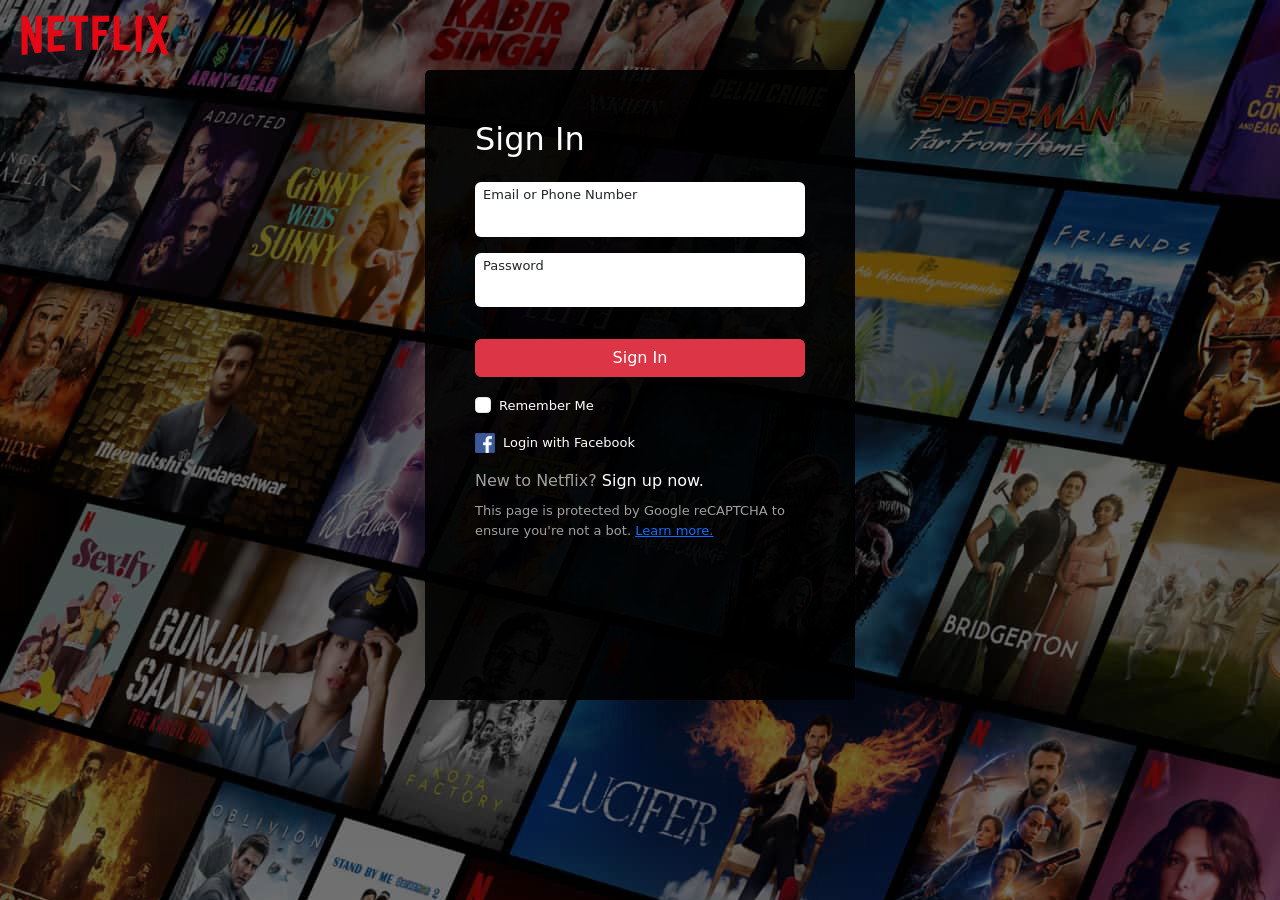
<file: index.html>
<!doctype html>
<html lang="en">
  <head>
    <!-- Required meta tags -->
    <meta charset="utf-8">
    <meta name="viewport" content="width=device-width, initial-scale=1">

    <!-- Bootstrap CSS -->
    <link href="https://cdn.jsdelivr.net/npm/bootstrap@5.0.2/dist/css/bootstrap.min.css" rel="stylesheet" integrity="sha384-EVSTQN3/azprG1Anm3QDgpJLIm9Nao0Yz1ztcQTwFspd3yD65VohhpuuCOmLASjC" crossorigin="anonymous">

    <title>Netflix Clone By Mudit</title>
    <link rel="icon" type="image/x-icon" href="fevicon.png">
    <link rel="stylesheet" href="./style.css">
  </head>
  <body>
    
    <div class="login-top">
        <img src="logo.png" alt="">
    </div>

    <div class="d-flex justify-content-center align-items-center" style="width: 100vw;">
        <section class="login-box">
            <h2 class="text-white">Sign In</h2>
            <form class="mt-4">
                <div class="mb-3 bg-white rounded px-2" >
                  <label for="exampleInputEmail1" class="form-label small-text">Email or Phone Number</label>
                  <input type="email" class="form-control border-0 p-0" id="exampleInputEmail1" aria-describedby="emailHelp">
                  
                </div>
                <div class="mb-3 bg-white rounded px-2">
                  <label for="exampleInputPassword1" class="form-label small-text">Password</label>
                  <input type="password" class="form-control border-0 p-0" id="exampleInputPassword1">
                </div>
                <a href="./landing.html" type="submit" class="btn btn-danger mt-3" style="width: 100%;">Sign In</a>
                <div class="mb-3 mt-3 form-check">
                  <input type="checkbox" class="form-check-input" id="exampleCheck1">
                  <label class="form-check-label text-white small-text" for="exampleCheck1">Remember Me</label>
                </div>
                
                <div class="mt-3 d-flex">
                    <img width="20px" src="fb.png" alt="">
                    <p class="m-0 small-text text-white mx-2">Login with Facebook</p>
                </div>
                <div class="mt-3 ">
                    <!-- <img width="20px" src="./images/fb.png" alt=""> -->
                    <p class="m-0  text-white"> <span style="color: rgba(212, 212, 212, 0.75);">New to Netflix?</span>  Sign up now.</p>
                    <p class="m-0 small-text text-white  mt-2"> <span style="color: rgba(212, 212, 212, 0.75);">This page is protected by Google reCAPTCHA to ensure you're not a bot. <a href="#"> Learn more.</a> </span> </p>
                </div>
              </form>
        </section>
    </div>

    <!-- Optional JavaScript; choose one of the two! -->

    <!-- Option 1: Bootstrap Bundle with Popper -->
    <script src="https://cdn.jsdelivr.net/npm/bootstrap@5.0.2/dist/js/bootstrap.bundle.min.js" integrity="sha384-MrcW6ZMFYlzcLA8Nl+NtUVF0sA7MsXsP1UyJoMp4YLEuNSfAP+JcXn/tWtIaxVXM" crossorigin="anonymous"></script>

    <!-- Option 2: Separate Popper and Bootstrap JS -->
    <!--
    <script src="https://cdn.jsdelivr.net/npm/@popperjs/core@2.9.2/dist/umd/popper.min.js" integrity="sha384-IQsoLXl5PILFhosVNubq5LC7Qb9DXgDA9i+tQ8Zj3iwWAwPtgFTxbJ8NT4GN1R8p" crossorigin="anonymous"></script>
    <script src="https://cdn.jsdelivr.net/npm/bootstrap@5.0.2/dist/js/bootstrap.min.js" integrity="sha384-cVKIPhGWiC2Al4u+LWgxfKTRIcfu0JTxR+EQDz/bgldoEyl4H0zUF0QKbrJ0EcQF" crossorigin="anonymous"></script>
    -->
  </body>
</html>
</file>
<file: style.css>
body{
    background-image: linear-gradient(rgba(0, 0, 0, 0.491), rgba(0, 0, 0, 0.416)) , url(login-bg.jpeg);
    height: 100vh;
}
.login-top{
    width: 100vw;
    height: 70px;
    background-color: rgba(0, 0, 0, 0);
    padding: 0px 20px;
    display: flex;
    align-items: center;
}

.login-top img{
    width: 150px;
}


.login-box{
    background-color: rgba(0, 0, 0, 0.899);
    width: 430px;
    height: 630px;
    border-radius: 5px;
    padding: 50px;
}

.small-text{
    font-size: 13px;
}

.form-control{
    box-shadow: none !important;
}
</file>
